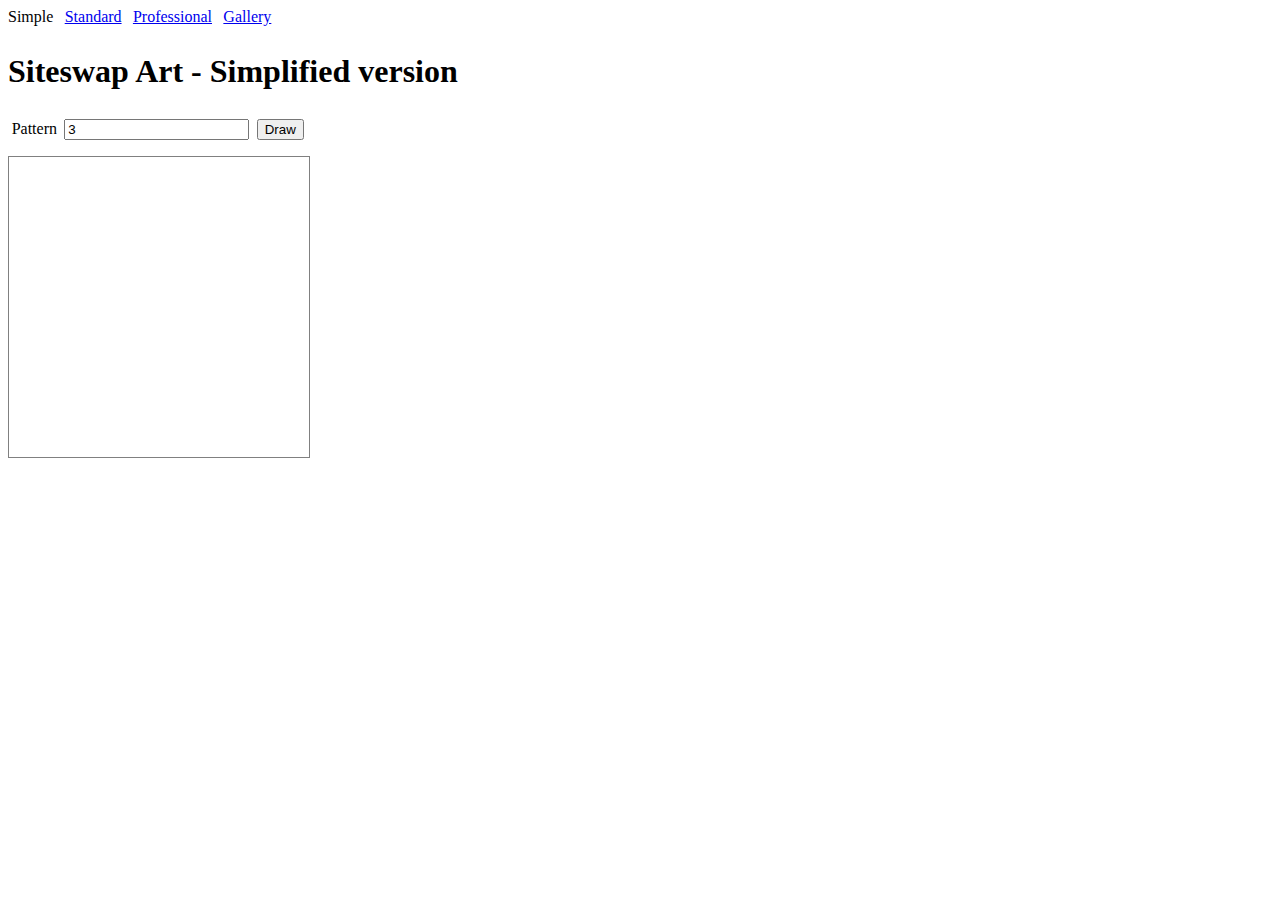
<file: index.html>
<!DOCTYPE html>
<html lang="en">

<head>
<meta charset="utf-8">
<meta http-equiv="refresh" content="0; URL=./simple.html">
<meta name="viewport" content="width=device-width,initial-scale=1">
<title>Siteswap Art</title>
</head>

<body>
<h1>Siteswap Art</h1>
<ol>
  <li><a href="./simple.html">Simple</a></li>
  <li><a href="./standard.html">Standard</a></li>
  <li><a href="./professional.html">Professional</a></li>
  <li><a href="./gallery/">Gallery</a></li>
</ol>
</body>

</html>
</file>
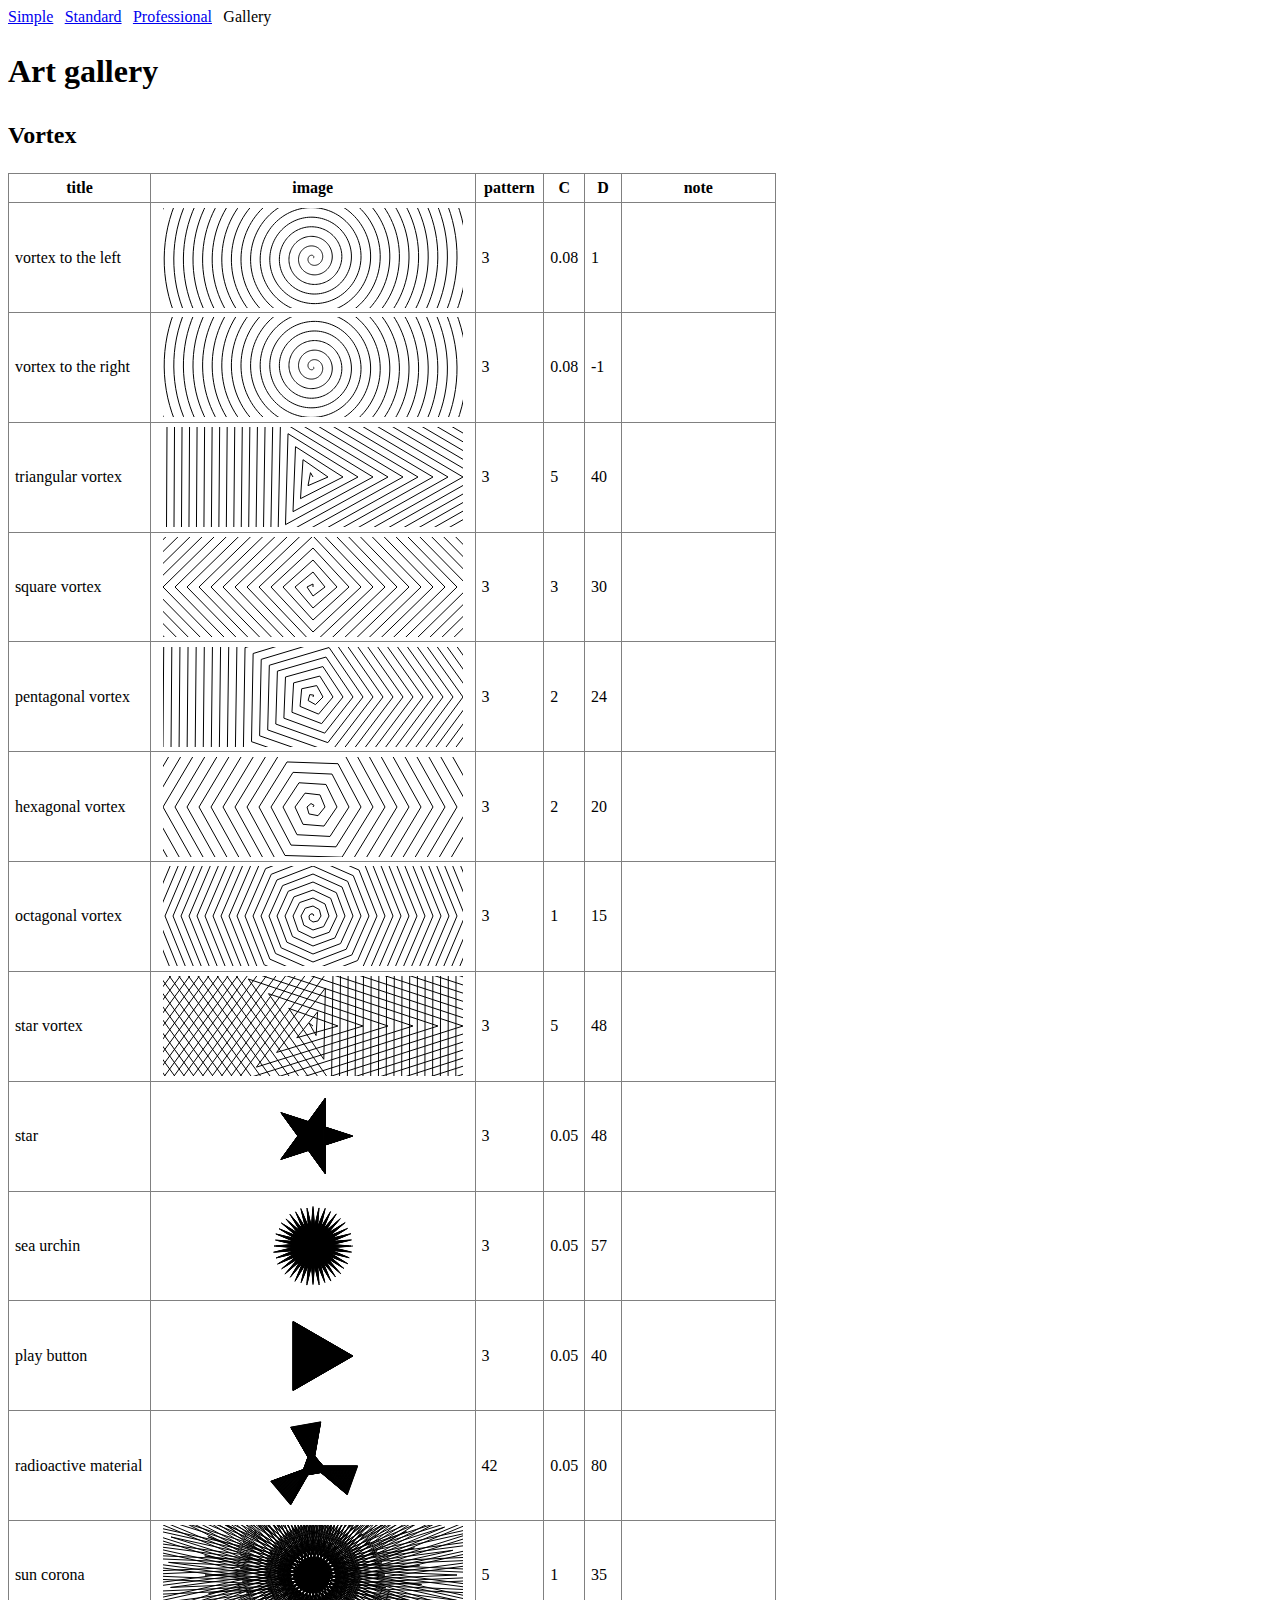
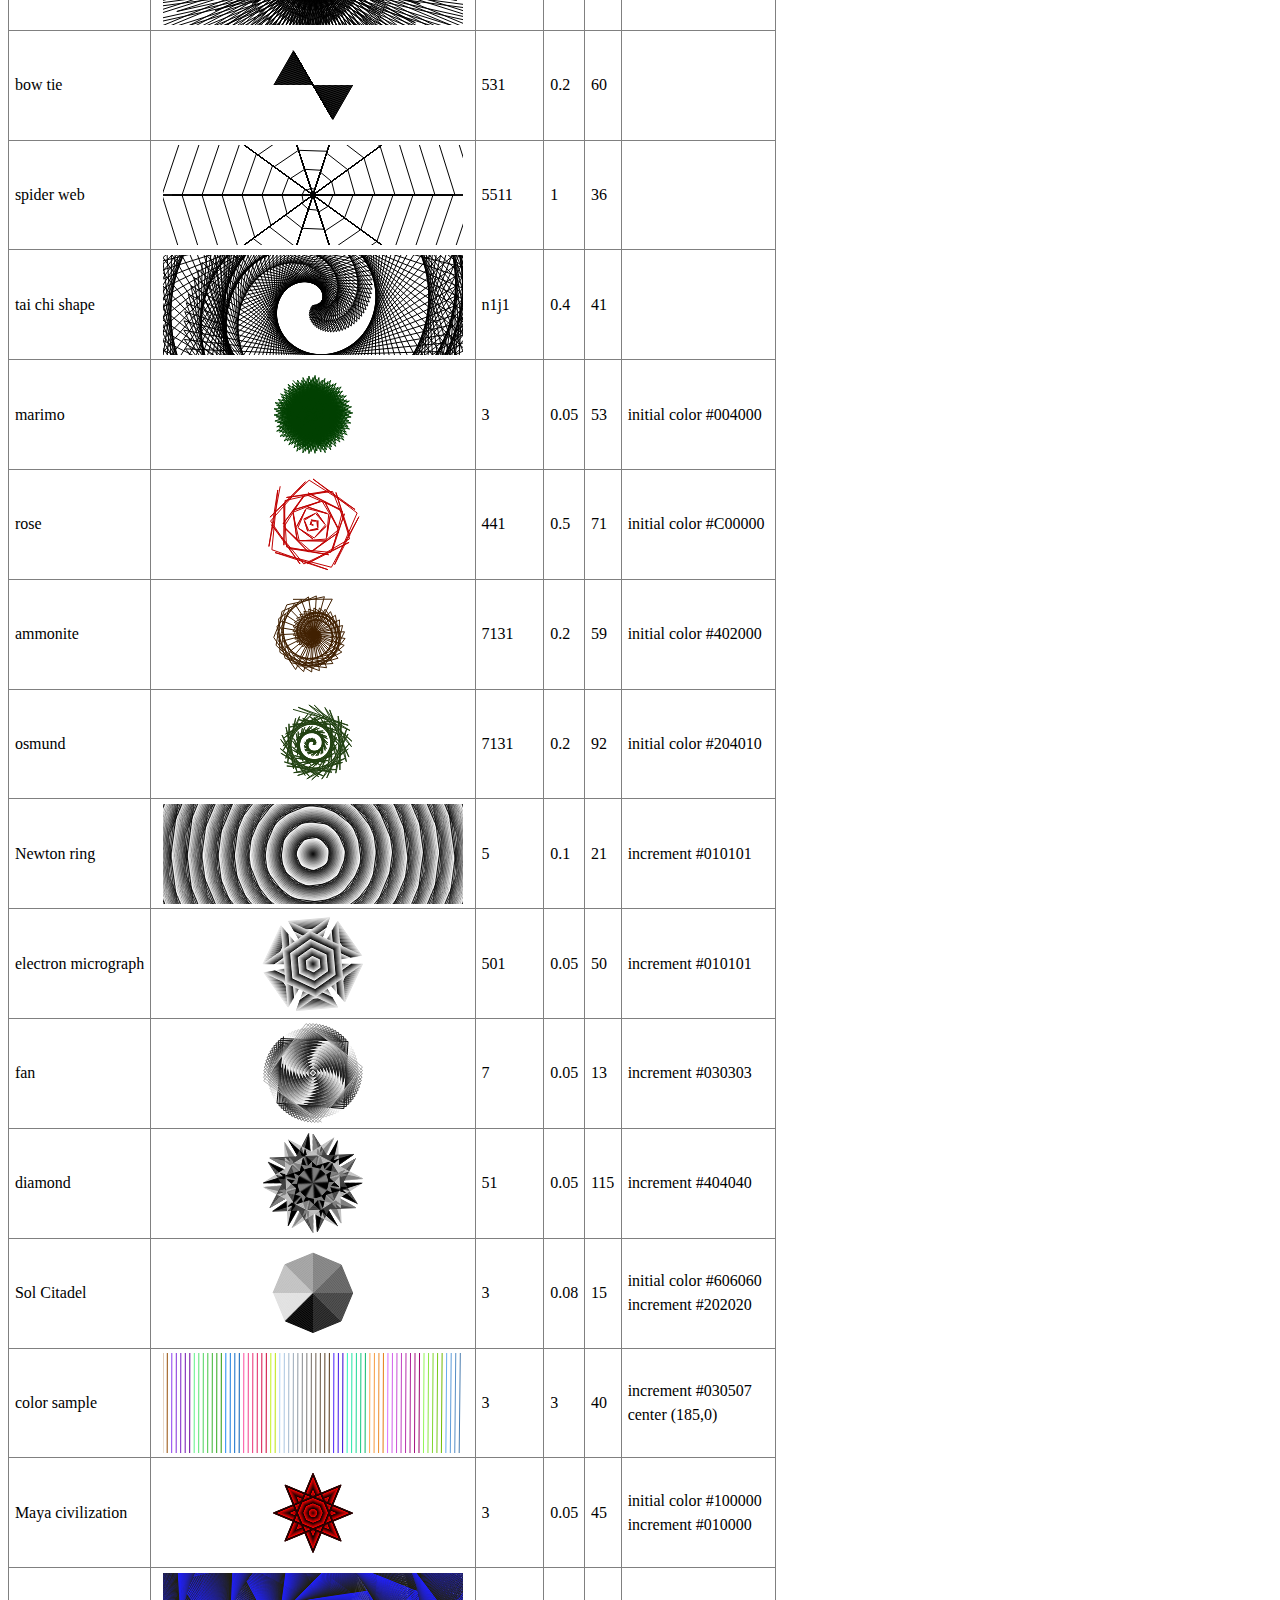
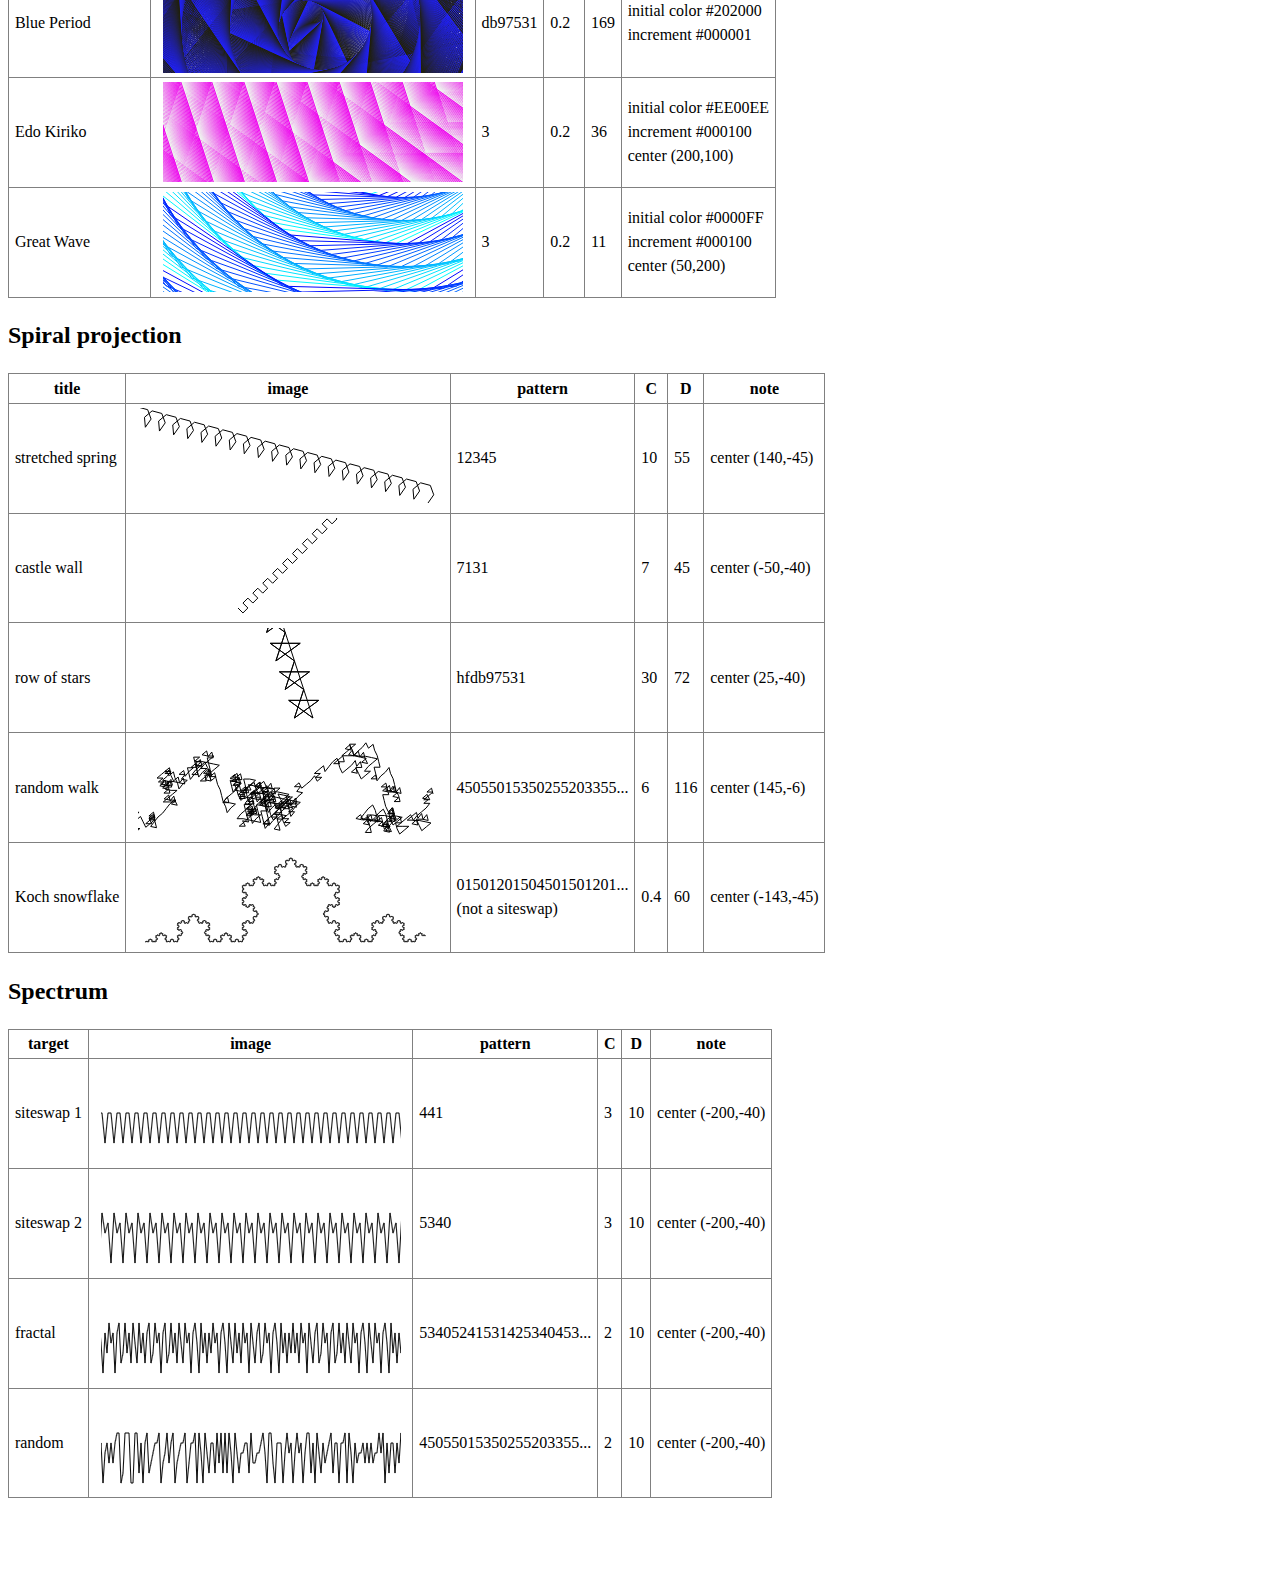
<file: gallery/index.html>
<!DOCTYPE html>
<html lang="en">

<head>
<meta charset="utf-8">
<meta name="viewport" content="width=device-width,initial-scale=1">
<link rel="stylesheet" type="text/css" href="./gallery.css">
<title>Art gallery</title>
</head>

<body>
<nav id="top">
<span><a href="../simple.html">Simple</a></span>
<span><a href="../standard.html">Standard</a></span>
<span><a href="../professional.html">Professional</a></span>
<span>Gallery</span>
</nav>

<article>
<h1>Art gallery</h1>

<section>
<h2>Vortex</h2>
<table>
  <tr class="head">
    <th>title</th>
    <th>image</th>
    <th>pattern</th>
    <th>C</th>
    <th>D</th>
    <th>note</th>
  </tr>
  <tr>
    <td>vortex to the left</td>
    <td><img src="./3_008_1.png" alt="3_008_1" width="300" height="100"></td>
    <td><span>pattern</span>3</td>
    <td><span>C</span>0.08</td>
    <td><span>D</span>1</td>
    <td><span>note</span></td>
  </tr>
  <tr>
    <td>vortex to the right</td>
    <td><img src="./3_008_-1.png" alt="3_008_-1" width="300" height="100"></td>
    <td><span>pattern</span>3</td>
    <td><span>C</span>0.08</td>
    <td><span>D</span>-1</td>
    <td><span>note</span></td>
  </tr>
  <tr>
    <td>triangular vortex</td>
    <td><img src="./3_5_40.png" alt="3_5_40" width="300" height="100"></td>
    <td><span>pattern</span>3</td>
    <td><span>C</span>5</td>
    <td><span>D</span>40</td>
    <td><span>note</span></td>
  </tr>
  <tr>
    <td>square vortex</td>
    <td><img src="./3_3_30.png" alt="3_3_30" width="300" height="100"></td>
    <td><span>pattern</span>3</td>
    <td><span>C</span>3</td>
    <td><span>D</span>30</td>
    <td><span>note</span></td>
  </tr>
  <tr>
    <td>pentagonal vortex</td>
    <td><img src="./3_2_24.png" alt="3_2_24" width="300" height="100"></td>
    <td><span>pattern</span>3</td>
    <td><span>C</span>2</td>
    <td><span>D</span>24</td>
    <td><span>note</span></td>
  </tr>
  <tr>
    <td>hexagonal vortex</td>
    <td><img src="./3_2_20.png" alt="3_2_20" width="300" height="100"></td>
    <td><span>pattern</span>3</td>
    <td><span>C</span>2</td>
    <td><span>D</span>20</td>
    <td><span>note</span></td>
  </tr>
  <tr>
    <td>octagonal vortex</td>
    <td><img src="./3_1_15.png" alt="3_1_15" width="300" height="100"></td>
    <td><span>pattern</span>3</td>
    <td><span>C</span>1</td>
    <td><span>D</span>15</td>
    <td><span>note</span></td>
  </tr>
  <tr>
    <td>star vortex</td>
    <td><img src="./3_5_48.png" alt="3_5_48" width="300" height="100"></td>
    <td><span>pattern</span>3</td>
    <td><span>C</span>5</td>
    <td><span>D</span>48</td>
    <td><span>note</span></td>
  </tr>
  <tr>
    <td>star</td>
    <td><img src="./3_005_48.png" alt="3_005_48" width="300" height="100"></td>
    <td><span>pattern</span>3</td>
    <td><span>C</span>0.05</td>
    <td><span>D</span>48</td>
    <td><span>note</span></td>
  </tr>
  <tr>
    <td>sea urchin</td>
    <td><img src="./3_005_57.png" alt="3_005_57" width="300" height="100"></td>
    <td><span>pattern</span>3</td>
    <td><span>C</span>0.05</td>
    <td><span>D</span>57</td>
    <td><span>note</span></td>
  </tr>
  <tr>
    <td>play button</td>
    <td><img src="./3_005_40.png" alt="3_005_40" width="300" height="100"></td>
    <td><span>pattern</span>3</td>
    <td><span>C</span>0.05</td>
    <td><span>D</span>40</td>
    <td><span>note</span></td>
  </tr>
  <tr>
    <td>radioactive material</td>
    <td><img src="./42_005_80.png" alt="42_005_80" width="300" height="100"></td>
    <td><span>pattern</span>42</td>
    <td><span>C</span>0.05</td>
    <td><span>D</span>80</td>
    <td><span>note</span></td>
  </tr>
  <tr>
    <td>sun corona</td>
    <td><img src="./5_1_35.png" alt="5_1_35" width="300" height="100"></td>
    <td><span>pattern</span>5</td>
    <td><span>C</span>1</td>
    <td><span>D</span>35</td>
    <td><span>note</span></td>
  </tr>
  <tr>
    <td>bow tie</td>
    <td><img src="./531_02_60.png" alt="531_02_60" width="300" height="100"></td>
    <td><span>pattern</span>531</td>
    <td><span>C</span>0.2</td>
    <td><span>D</span>60</td>
    <td><span>note</span></td>
  </tr>
  <tr>
    <td>spider web</td>
    <td><img src="./5511_1_36.png" alt="5511_1_36" width="300" height="100"></td>
    <td><span>pattern</span>5511</td>
    <td><span>C</span>1</td>
    <td><span>D</span>36</td>
    <td><span>note</span></td>
  </tr>
  <tr>
    <td>tai chi shape</td>
    <td><img src="./n1j1_04_41.png" alt="n1j1_04_41" width="300" height="100"></td>
    <td><span>pattern</span>n1j1</td>
    <td><span>C</span>0.4</td>
    <td><span>D</span>41</td>
    <td><span>note</span></td>
  </tr>
  <tr>
    <td>marimo</td>
    <td><img src="./3_005_53.png" alt="3_005_53" width="300" height="100"></td>
    <td><span>pattern</span>3</td>
    <td><span>C</span>0.05</td>
    <td><span>D</span>53</td>
    <td><span>note</span>initial color #004000</td>
  </tr>
  <tr>
    <td>rose</td>
    <td><img src="./441_05_71.png" alt="441_05_71" width="300" height="100"></td>
    <td><span>pattern</span>441</td>
    <td><span>C</span>0.5</td>
    <td><span>D</span>71</td>
    <td><span>note</span>initial color #C00000</td>
  </tr>
  <tr>
    <td>ammonite</td>
    <td><img src="./7131_02_59.png" alt="7131_02_59" width="300" height="100"></td>
    <td><span>pattern</span>7131</td>
    <td><span>C</span>0.2</td>
    <td><span>D</span>59</td>
    <td><span>note</span>initial color #402000</td>
  </tr>
  <tr>
    <td>osmund</td>
    <td><img src="./7131_02_92.png" alt="7131_02_92" width="300" height="100"></td>
    <td><span>pattern</span>7131</td>
    <td><span>C</span>0.2</td>
    <td><span>D</span>92</td>
    <td><span>note</span>initial color #204010</td>
  </tr>
  <tr>
    <td>Newton ring</td>
    <td><img src="./5_01_21.png" alt="5_01_21" width="300" height="100"></td>
    <td><span>pattern</span>5</td>
    <td><span>C</span>0.1</td>
    <td><span>D</span>21</td>
    <td><span>note</span>increment #010101</td>
  </tr>
  <tr>
    <td>electron micrograph</td>
    <td><img src="./501_005_50.png" alt="501_005_50" width="300" height="100"></td>
    <td><span>pattern</span>501</td>
    <td><span>C</span>0.05</td>
    <td><span>D</span>50</td>
    <td><span>note</span>increment #010101</td>
  </tr>
  <tr>
    <td>fan</td>
    <td><img src="./7_005_13.png" alt="7_005_13" width="300" height="100"></td>
    <td><span>pattern</span>7</td>
    <td><span>C</span>0.05</td>
    <td><span>D</span>13</td>
    <td><span>note</span>increment #030303</td>
  </tr>
  <tr>
    <td>diamond</td>
    <td><img src="./51_005_115.png" alt="51_005_115" width="300" height="100"></td>
    <td><span>pattern</span>51</td>
    <td><span>C</span>0.05</td>
    <td><span>D</span>115</td>
    <td><span>note</span>increment #404040</td>
  </tr>
  <tr>
    <td>Sol Citadel</td>
    <td><img src="./3_008_15.png" alt="3_008_15" width="300" height="100"></td>
    <td><span>pattern</span>3</td>
    <td><span>C</span>0.08</td>
    <td><span>D</span>15</td>
    <td><span>note</span>initial color #606060<br><span>&nbsp;</span>increment #202020</td>
  </tr>
  <tr>
    <td>color sample</td>
    <td><img src="./3_3_40.png" alt="3_3_40" width="300" height="100"></td>
    <td><span>pattern</span>3</td>
    <td><span>C</span>3</td>
    <td><span>D</span>40</td>
    <td><span>note</span>increment #030507<br><span>&nbsp;</span>center (185,0)</td>
  </tr>
  <tr>
    <td>Maya civilization</td>
    <td><img src="./3_005_45.png" alt="3_005_45" width="300" height="100"></td>
    <td><span>pattern</span>3</td>
    <td><span>C</span>0.05</td>
    <td><span>D</span>45</td>
    <td><span>note</span>initial color #100000<br><span>&nbsp;</span>increment #010000</td>
  </tr>
  <tr>
    <td>Blue Period</td>
    <td><img src="./db97531_02_169.png" alt="db97531_02_169" width="300" height="100"></td>
    <td><span>pattern</span>db97531</td>
    <td><span>C</span>0.2</td>
    <td><span>D</span>169</td>
    <td><span>note</span>initial color #202000<br><span>&nbsp;</span>increment #000001</td>
  </tr>
  <tr>
    <td>Edo Kiriko</td>
    <td><img src="./3_02_36.png" alt="3_02_36" width="300" height="100"></td>
    <td><span>pattern</span>3</td>
    <td><span>C</span>0.2</td>
    <td><span>D</span>36</td>
    <td><span>note</span>initial color #EE00EE<br><span>&nbsp;</span>increment #000100<br><span>&nbsp;</span>center (200,100)</td>
  </tr>
  <tr>
    <td>Great Wave</td>
    <td><img src="./3_02_11.png" alt="3_02_11" width="300" height="100"></td>
    <td><span>pattern</span>3</td>
    <td><span>C</span>0.2</td>
    <td><span>D</span>11</td>
    <td><span>note</span>initial color #0000FF<br><span>&nbsp;</span>increment #000100<br><span>&nbsp;</span>center (50,200)</td>
  </tr>
</table>
</section>

<section>
<h2>Spiral projection</h2>
<table>
  <tr class="head">
    <th>title</th>
    <th>image</th>
    <th>pattern</th>
    <th>C</th>
    <th>D</th>
    <th>note</th>
  </tr>
  <tr>
    <td>stretched spring</td>
    <td><img src="./screw_12345.png" alt="screw_12345" width="300" height="100"></td>
    <td><span>pattern</span>12345</td>
    <td><span>C</span>10</td>
    <td><span>D</span>55</td>
    <td><span>note</span>center (140,-45)</td>
  </tr>
  <tr>
    <td>castle wall</td>
    <td><img src="./screw_7131.png" alt="screw_7131" width="300" height="100"></td>
    <td><span>pattern</span>7131</td>
    <td><span>C</span>7</td>
    <td><span>D</span>45</td>
    <td><span>note</span>center (-50,-40)</td>
  </tr>
  <tr>
    <td>row of stars</td>
    <td><img src="./screw_hfdb97531.png" alt="screw_hfdb97531" width="300" height="100"></td>
    <td><span>pattern</span>hfdb97531</td>
    <td><span>C</span>30</td>
    <td><span>D</span>72</td>
    <td><span>note</span>center (25,-40)</td>
  </tr>
  <tr>
    <td>random walk</td>
    <td><img src="./screw_random.png" alt="screw_random" width="300" height="100"></td>
    <td><span>pattern</span>45055015350255203355...</td>
    <td><span>C</span>6</td>
    <td><span>D</span>116</td>
    <td><span>note</span>center (145,-6)</td>
  </tr>
  <tr>
    <td>Koch snowflake</td>
    <td><img src="./screw_koch.png" alt="screw_koch" width="300" height="100"></td>
    <td><span>pattern</span>01501201504501501201...<br><span>&nbsp;</span>(not a siteswap)</td>
    <td><span>C</span>0.4</td>
    <td><span>D</span>60</td>
    <td><span>note</span>center (-143,-45)</td>
  </tr>
</table>
</section>

<section>
<h2>Spectrum</h2>
<table>
  <tr class="head">
    <th>target</th>
    <th>image</th>
    <th>pattern</th>
    <th>C</th>
    <th>D</th>
    <th>note</th>
  </tr>
  <tr>
    <td>siteswap 1</td>
    <td><img src="./spectrum_441.png" alt="spectrum_441" width="300" height="100"></td>
    <td><span>pattern</span>441</td>
    <td><span>C</span>3</td>
    <td><span>D</span>10</td>
    <td><span>note</span>center (-200,-40)</td>
  </tr>
  <tr>
    <td>siteswap 2</td>
    <td><img src="./spectrum_5340.png" alt="spectrum_5340" width="300" height="100"></td>
    <td><span>pattern</span>5340</td>
    <td><span>C</span>3</td>
    <td><span>D</span>10</td>
    <td><span>note</span>center (-200,-40)</td>
  </tr>
  <tr>
    <td>fractal</td>
    <td><img src="./spectrum_fractal.png" alt="spectrum_fractal" width="300" height="100"></td>
    <td><span>pattern</span>53405241531425340453...</td>
    <td><span>C</span>2</td>
    <td><span>D</span>10</td>
    <td><span>note</span>center (-200,-40)</td>
  </tr>
  <tr>
    <td>random</td>
    <td><img src="./spectrum_random.png" alt="spectrum_random" width="300" height="100"></td>
    <td><span>pattern</span>45055015350255203355...</td>
    <td><span>C</span>2</td>
    <td><span>D</span>10</td>
    <td><span>note</span>center (-200,-40)</td>
  </tr>
</table>
</section>

</article>
</body>

</html>
</file>
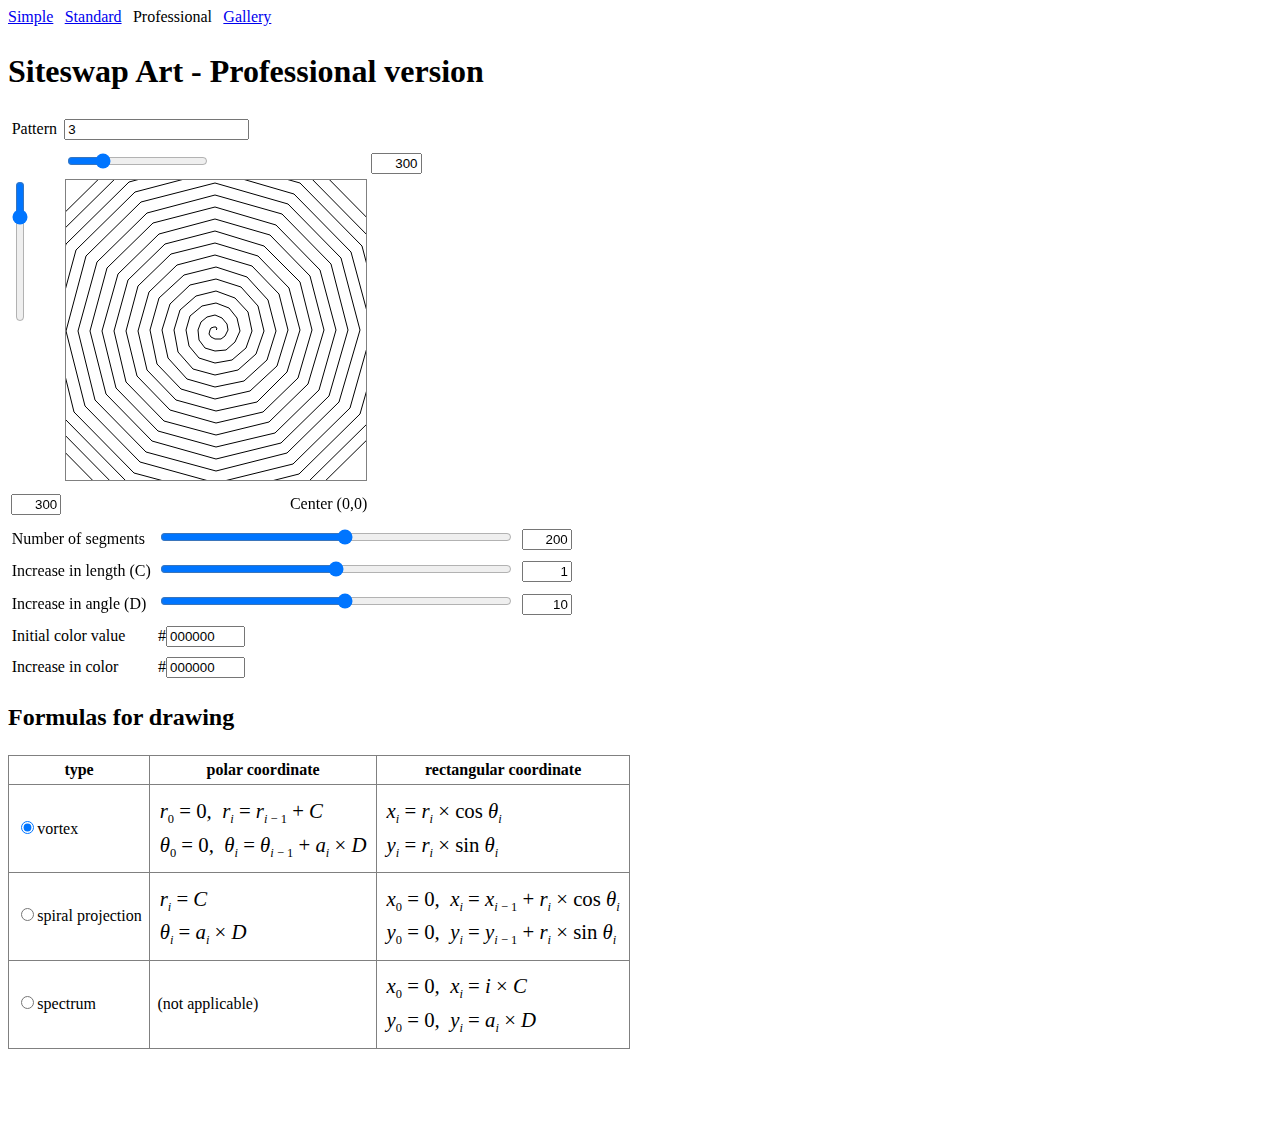
<file: professional.html>
<!DOCTYPE html>
<html lang="en">

<head>
<meta charset="utf-8">
<meta name="viewport" content="width=device-width,initial-scale=1">
<link rel="stylesheet" type="text/css" href="./professional.css">
<script src="./professional.js"></script>
<title>Siteswap Art</title>
</head>

<body>
<nav id="top">
<span><a href="./simple.html">Simple</a></span>
<span><a href="./standard.html">Standard</a></span>
<span>Professional</span>
<span><a href="./gallery/">Gallery</a></span>
</nav>

<article>
<h1>Siteswap Art - Professional version</h1>

<div class="table" id="input">
  <div class="row">
    <div class="cell"><label for="pattern">Pattern</label></div>
    <div class="cell"><input type="text" id="pattern" value="3"></div>
  </div>
</div>

<table>
  <tr>
    <td>&nbsp;</td>
    <td><input type="range" id="width" min="100" max="990" step="10" value="300"></td>
    <td><input type="text" id="width_value" value="300"></td>
  </tr>
  <tr>
    <td class="ceil"><input type="range" orient="vertical" id="height" min="100" max="990" step="10" value="300"></td>
    <td><canvas id="board" width="300" height="300"></canvas></td>
    <td>&nbsp;</td>
  </tr>
  <tr>
    <td><input type="text" id="height_value" value="300"></td>
    <td class="coordinate">Center <span id="center">(0,0)</span></td>
    <td>&nbsp;</td>
  </tr>
</table>

<div class="table" id="config">
  <div class="row">
    <div class="cell"><label for="count_value">Number of segments</label></div>
    <div class="cell"><input type="range" id="count" min="0" max="36" step="1" value="19"></div>
    <div class="cell"><input type="text" id="count_value" value="200"></div>
  </div>
  <div class="row">
    <div class="cell"><label for="constant_value">Increase in length (C)</label></div>
    <div class="cell"><input type="range" id="constant" min="-27" max="27" step="1" value="0"></div>
    <div class="cell"><input type="text" id="constant_value" value="1"></div>
  </div>
  <div class="row">
    <div class="cell"><label for="delta_value">Increase in angle (D)</label></div>
    <div class="cell"><input type="range" id="delta" min="-180" max="180" step="1" value="10"></div>
    <div class="cell"><input type="text" id="delta_value" value="10"></div>
  </div>
  <div class="row">
    <div class="cell"><label for="color_init">Initial color value</label></div>
    <div class="cell">#<input type="text" id="color_init" value="000000"></div>
  </div>
  <div class="row">
    <div class="cell"><label for="color_step">Increase in color</label></div>
    <div class="cell">#<input type="text" id="color_step" value="000000"></div>
  </div>
</div>

<section>
<h2>Formulas for drawing</h2>
<div class="table" id="formula">
  <div class="row head">
    <div class="cell">type</div>
    <div class="cell">polar coordinate</div>
    <div class="cell">rectangular coordinate</div>
  </div>
  <div class="row">
    <div class="cell key"><input type="radio" id="spiral" name="method" value="spiral" checked="checked"><label for="spiral">vortex</label></div>
    <div class="cell formula">r<sub><span>0</span></sub> <span>=</span> <span>0</span>,&nbsp; r<sub>i</sub> <span>=</span> r<sub>i <span>&minus;</span> <span>1</span></sub> <span>&plus;</span> C<br>&theta;<sub><span>0</span></sub> <span>=</span> <span>0</span>,&nbsp; &theta;<sub>i</sub> <span>=</span> &theta;<sub>i <span>&minus;</span> <span>1</span></sub> <span>&plus;</span> a<sub>i</sub> <span>&times;</span> D</div>
    <div class="cell formula">x<sub>i</sub> <span>=</span> r<sub>i</sub> <span>&times;</span> <span>cos</span> &theta;<sub>i</sub><br>y<sub>i</sub> <span>=</span> r<sub>i</sub> <span>&times;</span> <span>sin</span> &theta;<sub>i</sub></div>
  </div>
  <div class="row">
    <div class="cell key"><input type="radio" id="screw" name="method" value="screw"><label for="screw">spiral projection</label></div>
    <div class="cell formula">r<sub>i</sub> <span>=</span> C<br>&theta;<sub>i</sub> <span>=</span> a<sub>i</sub> <span>&times;</span> D</div>
    <div class="cell formula">x<sub><span>0</span></sub> <span>=</span> <span>0</span>,&nbsp; x<sub>i</sub> <span>=</span> x<sub>i <span>&minus;</span> <span>1</span></sub> <span>&plus;</span> r<sub>i</sub> <span>&times;</span> <span>cos</span> &theta;<sub>i</sub><br>y<sub><span>0</span></sub> <span>=</span> <span>0</span>,&nbsp; y<sub>i</sub> <span>=</span> y<sub>i <span>&minus;</span> <span>1</span></sub> <span>&plus;</span> r<sub>i</sub> <span>&times;</span> <span>sin</span> &theta;<sub>i</sub></div>
  </div>
  <div class="row">
    <div class="cell key"><input type="radio" id="spectral" name="method" value="spectral"><label for="spectral">spectrum</label></div>
    <div class="cell">(not applicable)</div>
    <div class="cell formula">x<sub><span>0</span></sub> <span>=</span> <span>0</span>,&nbsp; x<sub>i</sub> <span>=</span> i <span>&times;</span> C<br>y<sub><span>0</span></sub> <span>=</span> <span>0</span>,&nbsp; y<sub>i</sub> <span>=</span> a<sub>i</sub> <span>&times;</span> D</div>
  </div>
</div>
</section>

</article>
</body>

</html>
</file>
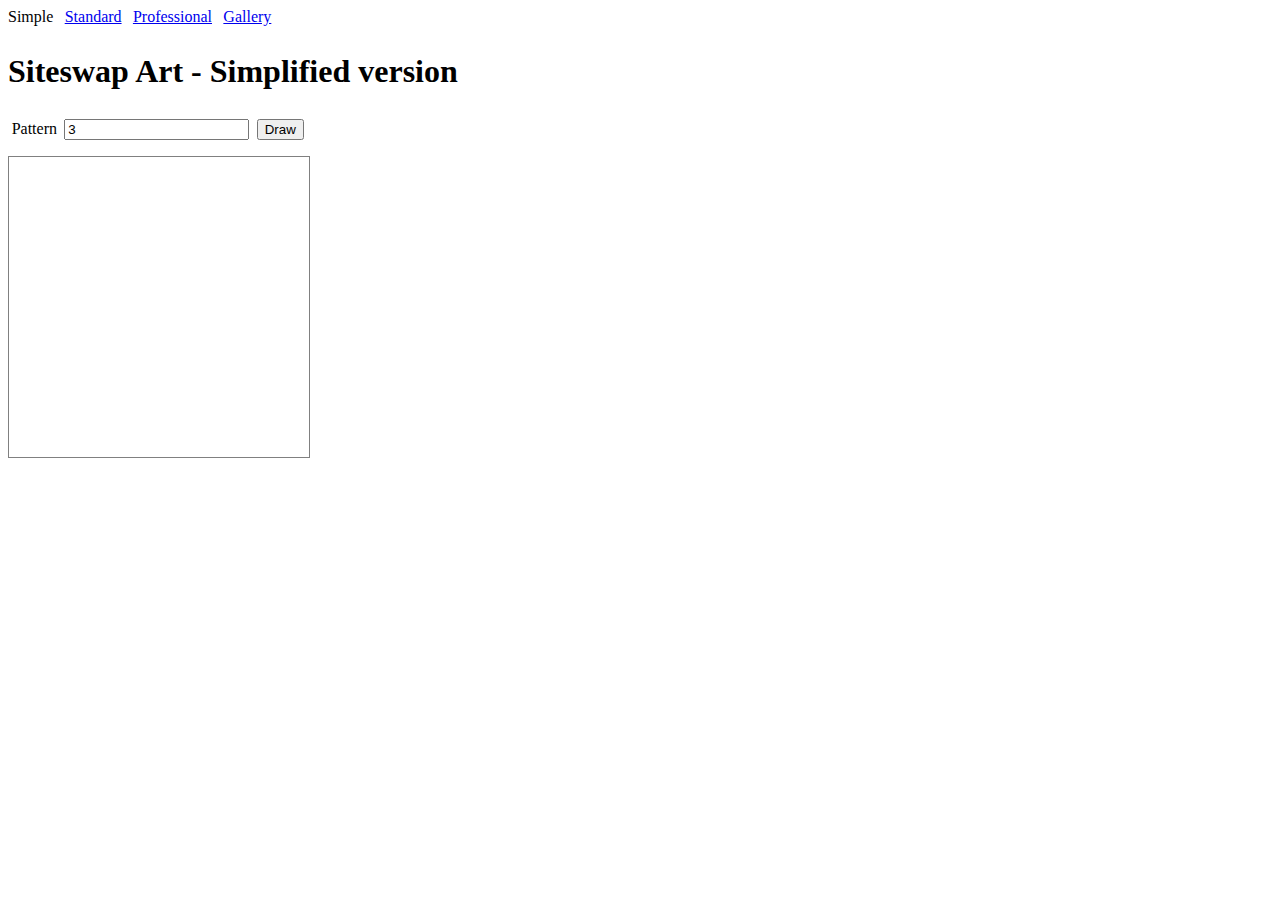
<file: simple.html>
<!DOCTYPE html>
<html lang="en">

<head>
<meta charset="utf-8">
<meta name="viewport" content="width=device-width,initial-scale=1">
<link rel="stylesheet" type="text/css" href="./simple.css">
<script src="./simple.js"></script>
<title>Siteswap Art</title>
</head>

<body>
<nav id="top">
<span>Simple</span>
<span><a href="./standard.html">Standard</a></span>
<span><a href="./professional.html">Professional</a></span>
<span><a href="./gallery/">Gallery</a></span>
</nav>

<article>
<h1>Siteswap Art - Simplified version</h1>

<div class="table">
  <div class="row">
    <div class="cell"><label for="pattern">Pattern</label></div>
    <div class="cell"><input type="text" id="pattern" value="3"></div>
    <div class="cell"><button id="draw">Draw</button></div>
  </div>
</div>

<div>
  <canvas id="board" width="300" height="300"></canvas>
</div>

</article>
</body>

</html>
</file>
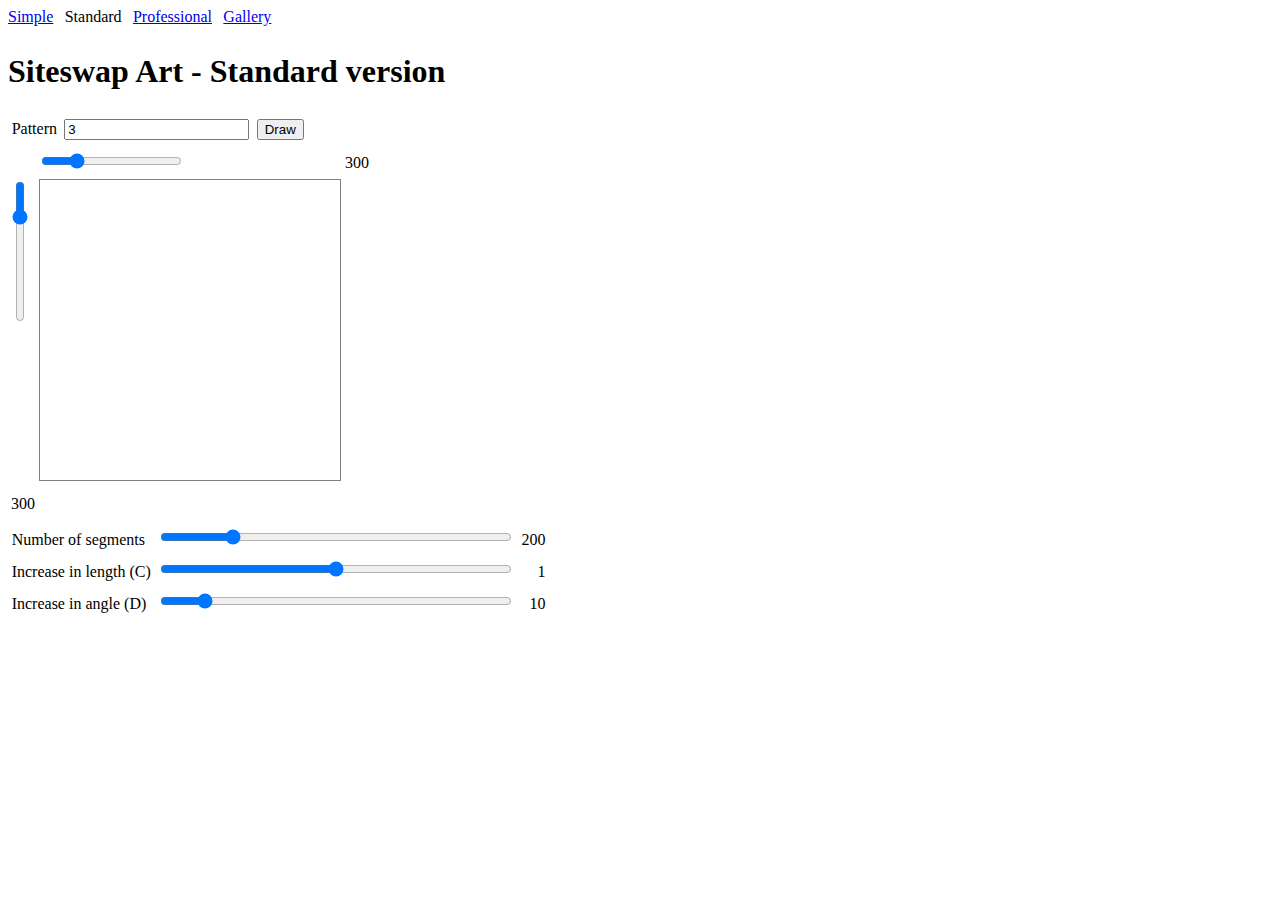
<file: standard.html>
<!DOCTYPE html>
<html lang="en">

<head>
<meta charset="utf-8">
<meta name="viewport" content="width=device-width,initial-scale=1">
<link rel="stylesheet" type="text/css" href="./standard.css">
<script src="./standard.js"></script>
<title>Siteswap Art</title>
</head>

<body>
<nav id="top">
<span><a href="./simple.html">Simple</a></span>
<span>Standard</span>
<span><a href="./professional.html">Professional</a></span>
<span><a href="./gallery/">Gallery</a></span>
</nav>

<article>
<h1>Siteswap Art - Standard version</h1>

<div class="table" id="input">
  <div class="row">
    <div class="cell"><label for="pattern">Pattern</label></div>
    <div class="cell"><input type="text" id="pattern" value="3"></div>
    <div class="cell"><button id="draw">Draw</button></div>
  </div>
</div>

<table>
  <tr>
    <td>&nbsp;</td>
    <td><input type="range" id="width" min="100" max="990" step="10" value="300"></td>
    <td><span id="width_value">300</span></td>
  </tr>
  <tr>
    <td class="ceil"><input type="range" orient="vertical" id="height" min="100" max="990" step="10" value="300"></td>
    <td><canvas id="board" width="300" height="300"></canvas></td>
    <td>&nbsp;</td>
  </tr>
  <tr>
    <td><span id="height_value">300</span></td>
    <td>&nbsp;</td>
    <td>&nbsp;</td>
  </tr>
</table>

<div class="table" id="config">
  <div class="row">
    <div class="cell">Number of segments</div>
    <div class="cell"><input type="range" id="count" min="10" max="990" step="10" value="200"></div>
    <div class="cell number"><span id="count_value">200</span></div>
  </div>
  <div class="row">
    <div class="cell">Increase in length (C)</div>
    <div class="cell"><input type="range" id="constant" min="-9" max="9" step="1" value="0"></div>
    <div class="cell number"><span id="constant_value">1</span></div>
  </div>
  <div class="row">
    <div class="cell">Increase in angle (D)</div>
    <div class="cell"><input type="range" id="delta" min="0" max="90" step="1" value="10"></div>
    <div class="cell number"><span id="delta_value">10</span></div>
  </div>
</div>

</article>
</body>

</html>
</file>
<file: gallery/gallery.css>
@charset "utf-8";

nav span {
    margin-right: 1ex;
}

article {
    line-height: 1.8;
    margin-bottom: 10ex;
}

table tr {
    display: block;
    margin-bottom: 2ex;
}

table tr.head {
    display: none;
}

table td {
    display: block;
}

table td span {
    display: inline-block;
    width: 10ex;
}

img {
    border: 1px solid gray;
    padding: 0.3ex 0.8ex;
}

@media (min-width: 768px) {

    article {
        line-height: 1.5;
    }

    table {
        border: 1px solid gray;
        border-collapse: collapse;
    }

    table tr {
        display: table-row;
    }

    table tr.head {
        display: table-row;
    }

    table th {
        border: 1px solid gray;
        padding: 0.3ex 0.8ex;
    }

    table td {
        display: table-cell;
        border: 1px solid gray;
        padding: 0.3ex 0.8ex;
    }

    table td span {
        display: none;
    }

    img {
        display: block;
        border: none;
    }

}
</file>
<file: professional.css>
@charset "utf-8";

nav span {
    margin-right: 1ex;
}

article {
    line-height: 1.8;
    margin-bottom: 10ex;
}

input {
    width: 90vw;
}

input[type="radio"] {
    width: auto;
}

table {
    margin-top: 1ex;
}

table td.ceil {
    vertical-align: top;
}

table td.coordinate {
    text-align: right;
}

#width {
    height: 2ex;
    width: 20ex;
}

#height {
    writing-mode: vertical-lr;
    width: 2ex;
    height: 20ex;
}

#width_value {
    display: none;
}

#height_value {
    display: none;
}

.table .row {
    margin-bottom: 2ex;
}

.table .row .cell {
    margin-bottom: 1ex;
}

#formula {
    display: table;
    margin-bottom: 2ex;
    border: 1px solid gray;
    border-collapse: collapse;
}

#formula .row {
    display: table-row;
    border: 1px solid gray;
}

#formula .head {
    display: none;
}

#formula .row .cell {
    margin: 0ex;
    padding: 0ex 2ex 1ex 3ex;
}

#formula .row .key {
    padding: 1ex;
}

#formula .row .formula {
    font-family: Times New Roman;
    font-style: italic;
    font-size: 130%;
}

#formula .row .formula span {
    font-style: normal;
}

#formula .row .formula sub {
    font-size: 60%;
}

canvas {
    border: 1px solid gray;
    cursor: move;
}

@media (orientation: landscape) {

    article {
        line-height: 1.5;
    }

    input {
        width: 90vh;
    }

    @media (min-width: 768px) {

        input[type="text"] {
            width: 6ex;
            text-align: right;
        }

        input[type="range"] {
            width: 50ex;
            padding: 0ex;
        }

        #pattern {
            width: auto;
            text-align: left;
        }

        #width_value {
            display: inline;
        }

        #height_value {
            display: inline;
        }

        #color_init, #color_step {
            width: 10ex;
            text-align: left;
        }

        .table {
            display: table;
        }

        .table .row {
            display: table-row;
        }

        .table .row .cell {
            display: table-cell;
            padding: 0ex 0.5ex;
            vertical-align: middle;
        }

        #config .row .cell {
            padding-top: 1ex;
        }

        #formula .head {
            display: table-row;
        }

        #formula .row .cell {
            border: 1px solid gray;
            padding: 1ex;
        }

        #formula .head .cell {
            padding: 0.3ex 1ex;
            text-align: center;
            font-weight: bold;
        }

    }

}
</file>
<file: simple.css>
@charset "utf-8";

nav span {
    margin-right: 1ex;
}

article {
    line-height: 1.8;
    margin-bottom: 10ex;
}

input {
    width: 90vw;
}

button {
    margin-top: 2ex;
    width: 90vw;
}

canvas {
    margin-top: 2ex;
    border: 1px solid gray;
}

.table .row .cell {
    margin-bottom: 1ex;
}

@media (orientation: landscape) {

    article {
        line-height: 1.5;
    }

    input {
        width: 90vh;
    }

    button {
        width: 90vh;
    }

    @media (min-width: 768px) {

        input {
            width: auto;
        }

        button {
            margin-top: 0ex;
            width: auto;
        }

        .table {
            display: table;
        }

        .table .row {
            display: table-row;
        }

        .table .row .cell {
            display: table-cell;
            padding: 0ex 0.5ex;
            vertical-align: middle;
        }

    }

}
</file>
<file: standard.css>
@charset "utf-8";

nav span {
    margin-right: 1ex;
}

article {
    line-height: 1.8;
    margin-bottom: 10ex;
}

input {
    width: 90vw;
}

button {
    margin-top: 2ex;
    width: 90vw;
}

table {
    margin-top: 1ex;
}

table td.ceil {
    vertical-align: top;
}

#width {
    height: 2ex;
    width: 20ex;
}

#height {
    writing-mode: vertical-lr;
    width: 2ex;
    height: 20ex;
}

#width_value {
    display: none;
}

#height_value {
    display: none;
}

.table .row {
    margin-bottom: 2ex;
}

.table .row .cell {
    margin-bottom: 1ex;
}

canvas {
    border: 1px solid gray;
}

@media (orientation: landscape) {

    article {
        line-height: 1.5;
    }

    input {
        width: 90vh;
    }

    button {
        width: 90vh;
    }

    @media (min-width: 768px) {

        input {
            width: auto;
        }

        input[type="range"] {
            width: 50ex;
            padding: 0ex;
        }

        button {
            margin-top: 0ex;
            width: auto;
        }

        #width_value {
            display: inline;
        }

        #height_value {
            display: inline;
        }

        .table {
            display: table;
        }

        .table .row {
            display: table-row;
        }

        .table .row .cell {
            display: table-cell;
            padding: 0ex 0.5ex;
        }

        #config .row .cell {
            padding-top: 1ex;
        }

        #config .row .number {
            text-align: right;
        }

    }

}
</file>
